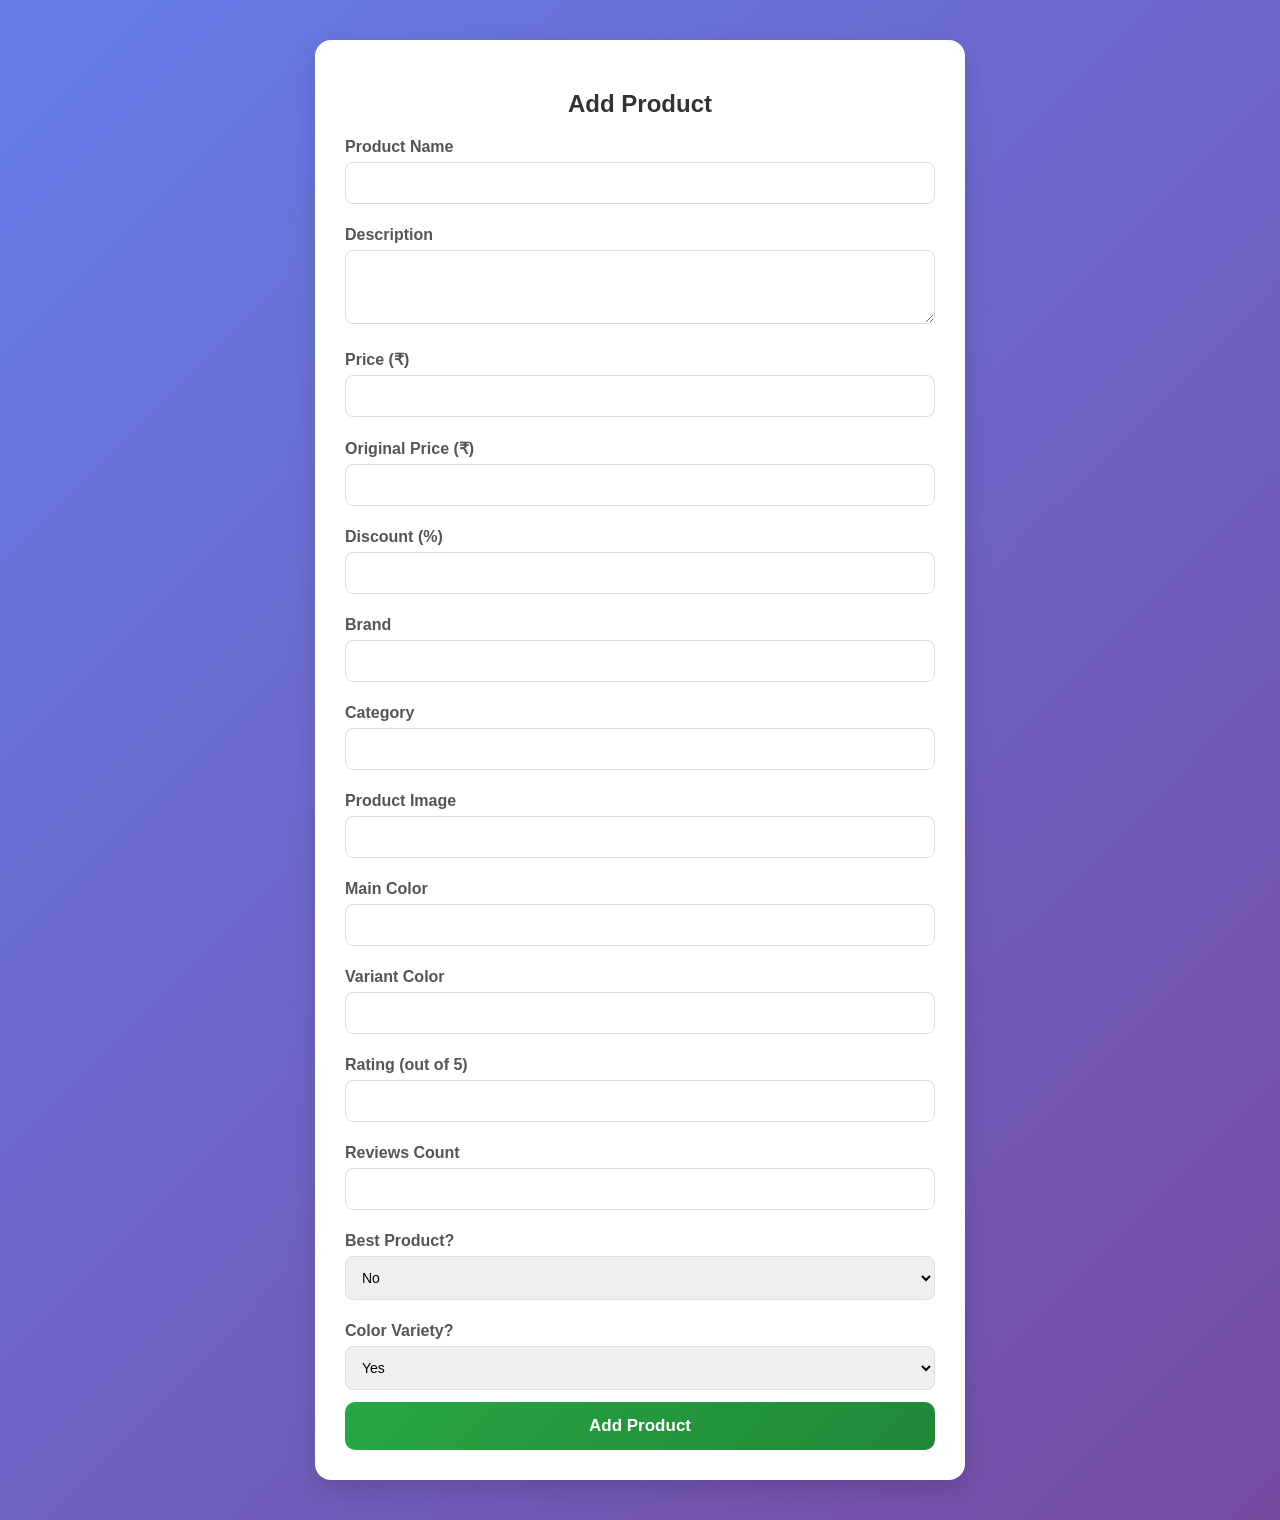
<file: templates/addProduct.html>
<!doctype html>
<html lang="en">
  <head>
    <meta charset="UTF-8" />
    <title>Add Product</title>

    <style>
      * {
        box-sizing: border-box;
        font-family: "Segoe UI", sans-serif;
      }

      body {
        background: linear-gradient(135deg, #667eea, #764ba2);
        padding: 40px;
        margin: 0;
      }

      .container {
        max-width: 650px;
        margin: auto;
        background: #ffffff;
        padding: 30px;
        border-radius: 16px;
        box-shadow: 0 10px 25px rgba(0, 0, 0, 0.15);
        animation: fadeIn 0.4s ease-in-out;
      }

      h2 {
        text-align: center;
        margin-bottom: 20px;
        color: #333;
      }

      label {
        font-weight: 600;
        margin-top: 10px;
        display: block;
        color: #555;
      }

      input,
      textarea,
      select {
        width: 100%;
        padding: 12px;
        margin-top: 6px;
        margin-bottom: 12px;
        border-radius: 8px;
        border: 1px solid #ddd;
        transition: 0.2s;
        font-size: 14px;
      }

      input:focus,
      textarea:focus,
      select:focus {
        border-color: #667eea;
        outline: none;
        box-shadow: 0 0 5px rgba(102, 126, 234, 0.4);
      }

      button {
        width: 100%;
        padding: 14px;
        background: linear-gradient(135deg, #28a745, #218838);
        color: white;
        border: none;
        border-radius: 10px;
        font-size: 17px;
        font-weight: bold;
        cursor: pointer;
        transition: 0.3s;
      }

      button:hover {
        transform: translateY(-2px);
        box-shadow: 0 6px 15px rgba(0, 0, 0, 0.2);
      }

      @keyframes fadeIn {
        from {
          opacity: 0;
          transform: translateY(15px);
        }
        to {
          opacity: 1;
          transform: translateY(0);
        }
      }
    </style>
  </head>

  <body>
    <div class="container">
      <h2>Add Product</h2>

      <form action="{{ url_for('add_product') }}" method="POST">
        <label>Product Name</label>
        <input type="text" name="name" required />

        <label>Description</label>
        <textarea name="description" rows="3" required></textarea>

        <label>Price (₹)</label>
        <input type="number" name="price" required />

        <label>Original Price (₹)</label>
        <input type="number" name="original_price" />

        <label>Discount (%)</label>
        <input type="number" name="discount" />

        <label>Brand</label>
        <input type="text" name="brand" />

        <label>Category</label>
        <input type="text" name="category" />

        <label>Product Image</label>
        <input type="text" name="image" />

        <label>Main Color</label>
        <input type="text" name="color" />

        <label>Variant Color</label>
        <input type="text" name="vcolor" />

        <label>Rating (out of 5)</label>
        <input type="number" step="0.1" name="rating" />

        <label>Reviews Count</label>
        <input type="number" name="reviews" />

        <label>Best Product?</label>
        <select name="isBest">
          <option value="False">No</option>
          <option value="True">Yes</option>
        </select>

        <label>Color Variety?</label>
        <select name="colorVariety">
          <option value="True">Yes</option>
          <option value="False">No</option>
        </select>

        <button type="submit">Add Product</button>
      </form>
    </div>
  </body>
</html>
</file>
